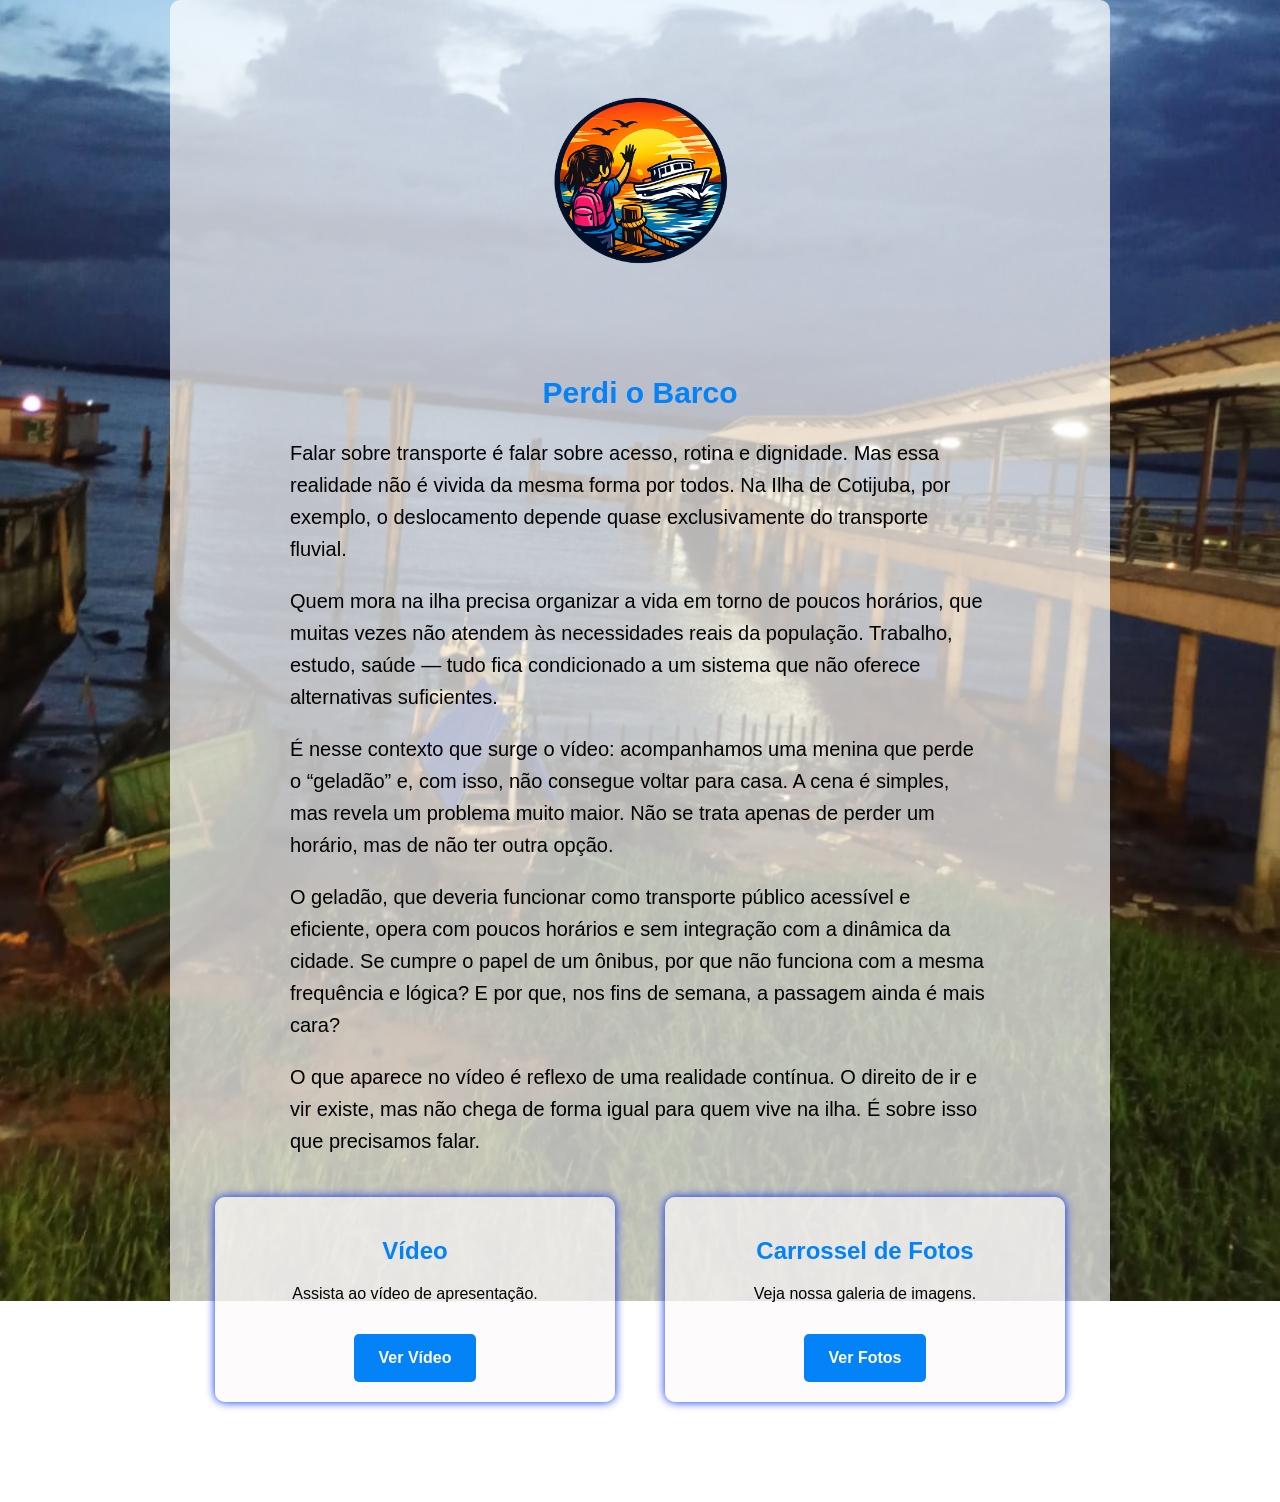
<file: Index.html>
<!DOCTYPE html>
<html lang="pt-BR">

<head>
    <meta charset="UTF-8">
    <title>Peredi o barco</title>
    <link rel="stylesheet" href="style.css">
</head>

<body>
    <div class="container">

        <!-- Logo -->
        <header class="logo">
            <img src="/midia/logo.png" alt="Logo da Página">
        </header>

        <!-- Texto de apresentação -->
        <section class="apresentacao">
            <h1>Perdi o Barco</h1>
            <p>
                Falar sobre transporte é falar sobre acesso, rotina e dignidade. Mas essa realidade não é vivida da
                mesma forma por todos. Na Ilha de Cotijuba, por exemplo, o deslocamento depende quase exclusivamente do
                transporte fluvial.
            </p>
            <p>
                Quem mora na ilha precisa organizar a vida em torno de poucos horários, que muitas vezes não atendem às
                necessidades reais da população. Trabalho, estudo, saúde — tudo fica condicionado a um sistema que não
                oferece alternativas suficientes.
            </p>
            <p>
                É nesse contexto que surge o vídeo: acompanhamos uma menina que perde o “geladão” e, com isso, não
                consegue voltar para casa. A cena é simples, mas revela um problema muito maior. Não se trata apenas de
                perder um horário, mas de não ter outra opção.
            </p>
            <p>
                O geladão, que deveria funcionar como transporte público acessível e eficiente, opera com poucos
                horários e sem integração com a dinâmica da cidade. Se cumpre o papel de um ônibus, por que não funciona
                com a mesma frequência e lógica? E por que, nos fins de semana, a passagem ainda é mais cara?
            </p>
            <p>
                O que aparece no vídeo é reflexo de uma realidade contínua. O direito de ir e vir existe, mas não chega
                de forma igual para quem vive na ilha. É sobre isso que precisamos falar.
            </p>
        </section>

        <!-- Cards -->
        <section class="cards">
            <div class="card">
                <h2>Vídeo</h2>
                <p>Assista ao vídeo de apresentação.</p>
                <a href="/midia/Video _Perdi-O-Barco.mp4" class="btn">Ver Vídeo</a>
            </div>

            <div class="card">
                <h2>Carrossel de Fotos</h2>
                <p>Veja nossa galeria de imagens.</p>
                <a href="/carrossel.html" class="btn">Ver Fotos</a>
            </div>
        </section>

    </div>
</body>

</html>
</file>
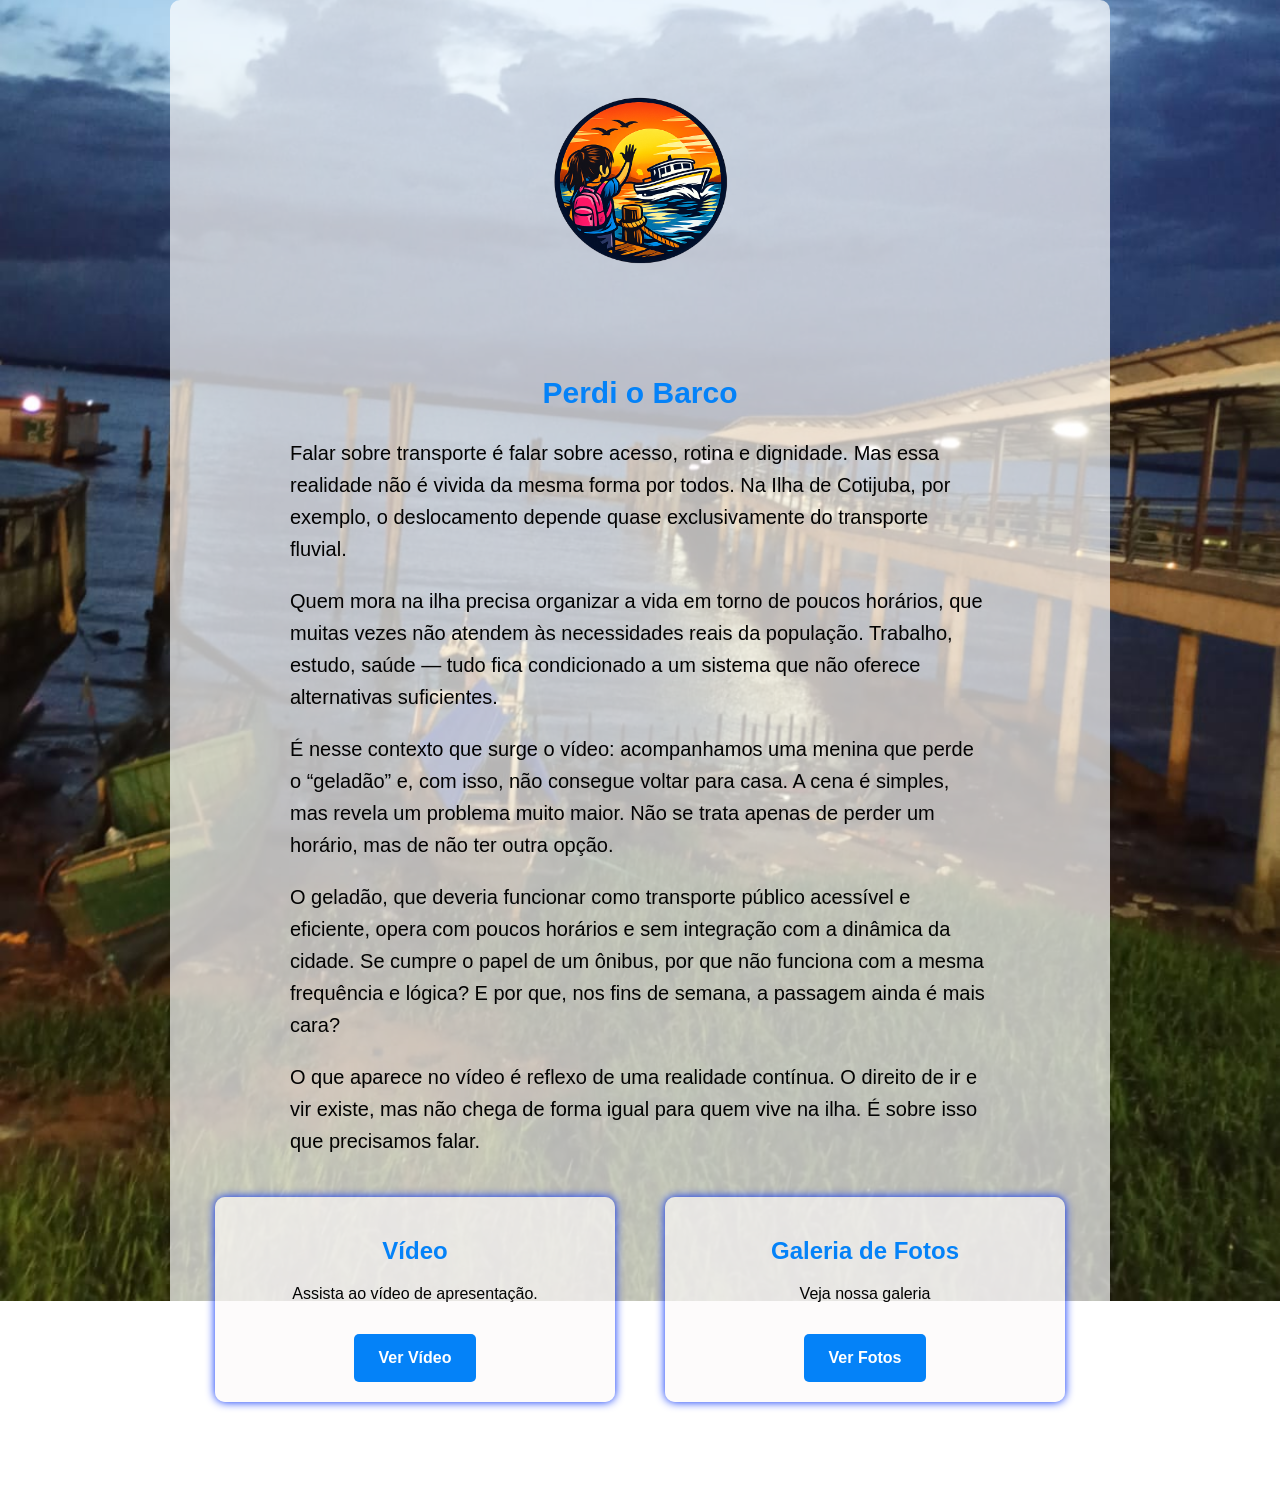
<file: index.html>
<!DOCTYPE html>
<html lang="pt-BR">

<head>
    <meta charset="UTF-8">
    <title>Perdi o Barco</title>
    <link rel="stylesheet" href="style.css">
</head>

<body>
    <div class="container">

        <!-- Logo -->
        <header class="logo">
            <img src="./midia/logo.png" alt="Logo">
        </header>

        <!-- Texto de apresentação -->
        <section class="apresentacao">
            <h1>Perdi o Barco</h1>
            <p>
                Falar sobre transporte é falar sobre acesso, rotina e dignidade. Mas essa realidade não é vivida da
                mesma forma por todos. Na Ilha de Cotijuba, por exemplo, o deslocamento depende quase exclusivamente do
                transporte fluvial.
            </p>
            <p>
                Quem mora na ilha precisa organizar a vida em torno de poucos horários, que muitas vezes não atendem às
                necessidades reais da população. Trabalho, estudo, saúde — tudo fica condicionado a um sistema que não
                oferece alternativas suficientes.
            </p>
            <p>
                É nesse contexto que surge o vídeo: acompanhamos uma menina que perde o “geladão” e, com isso, não
                consegue voltar para casa. A cena é simples, mas revela um problema muito maior. Não se trata apenas de
                perder um horário, mas de não ter outra opção.
            </p>
            <p>
                O geladão, que deveria funcionar como transporte público acessível e eficiente, opera com poucos
                horários e sem integração com a dinâmica da cidade. Se cumpre o papel de um ônibus, por que não funciona
                com a mesma frequência e lógica? E por que, nos fins de semana, a passagem ainda é mais cara?
            </p>
            <p>
                O que aparece no vídeo é reflexo de uma realidade contínua. O direito de ir e vir existe, mas não chega
                de forma igual para quem vive na ilha. É sobre isso que precisamos falar.
            </p>
        </section>

        <!-- Cards -->
        <section class="cards">
            <div class="card">
                <h2>Vídeo</h2>
                <p>Assista ao vídeo de apresentação.</p>
                <a href="https://drive.google.com/file/d/1qzZy9hWYAhcKt7uwVeEo2FmmXc7I9UVm/view?usp=sharing" class="btn" target="_blank">
                    Ver Vídeo
                </a>
            </div>


            <div class="card">
                <h2>Galeria de Fotos</h2>
                <p>Veja nossa galeria </p>
                <a href="./carrossel.html" class="btn">Ver Fotos</a>
            </div>
        </section>

    </div>
</body>

</html>
</file>
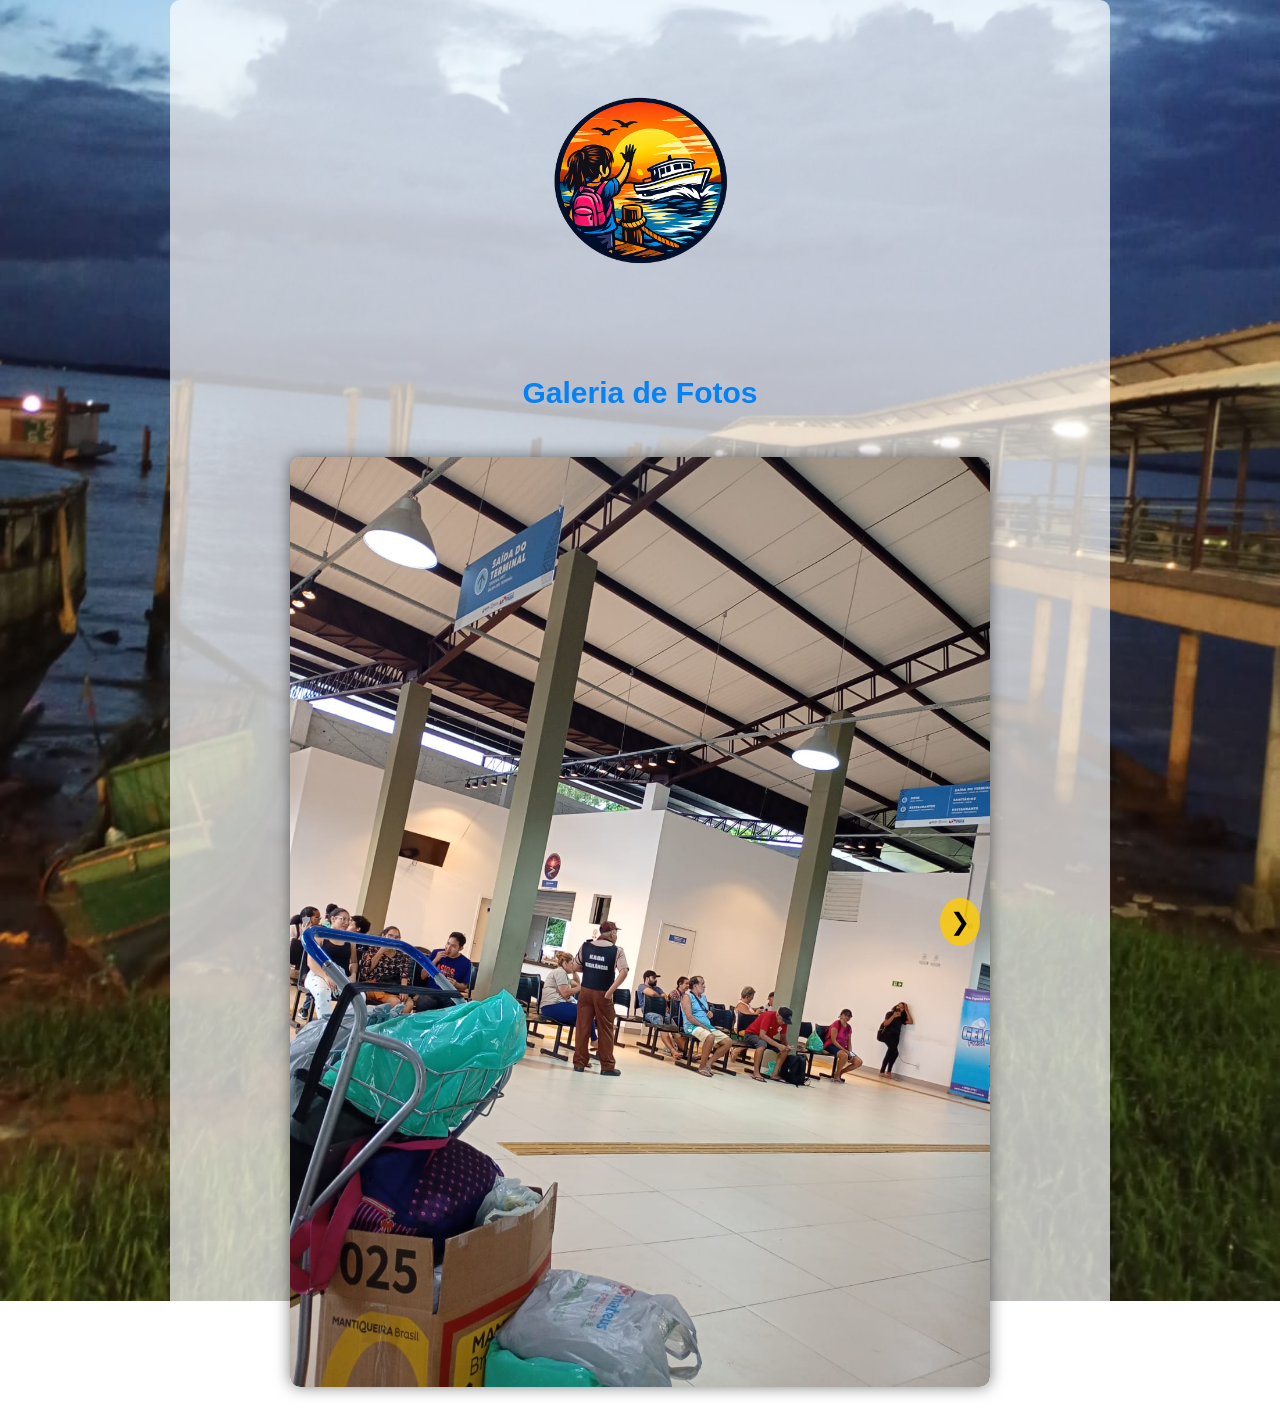
<file: carrossel.html>
<!DOCTYPE html>
<html lang="pt-BR">

<head>
    <meta charset="UTF-8">
    <title>Carrossel de Fotos</title>
    <link rel="stylesheet" href="style.css">
</head>

<body>
    <div class="container">
        <header class="logo">
            <img src="./midia/logo.png" alt="Logo">
        </header>

        <section class="apresentacao">
            <h1>Galeria de Fotos</h1>
        </section>

        <!-- Carrossel -->
        <section class="carrossel-container">
            <div class="carrossel">
                <button class="prev">&#10094;</button>
                <div class="slides">
                    <img src="./midia/foto1.jpg" alt="Foto 1">
                    <img src="./midia/foto2.jpeg" alt="Foto 2">
                    <img src="./midia/foto3.jpeg" alt="Foto 3">
                    <img src="./midia/foto4.jpeg" alt="Foto 4">
                </div>
                <button class="next">&#10095;</button>
            </div>
        </section>
    </div>

    <!-- Script no final do body -->
    <script src="script.js"></script>
</body>

</html>
</file>
<file: style.css>
body {
    font-family: Arial, sans-serif;
    background-image: url("./midia/fundo.jpeg"); /* Caminho relativo */
    background-size: cover;
    background-position: center;
    background-repeat: no-repeat;
    background-attachment: fixed;
    color: #020202;
    margin: 0;
    padding: 0;
}

.container {
    max-width: 900px;
    margin: 0 auto;
    padding: 40px 20px;
    background-color: rgba(255, 255, 255, 0.7);
    border-radius: 10px;
}

.logo {
    text-align: center;
    margin-bottom: 10px;
}

.logo img {
    max-width: 300px;
    height: auto;
}

.apresentacao {
    max-width: 700px;
    margin: 0 auto 40px;
    text-align: left;
    line-height: 1.6;
    font-size: 20px;
}

.apresentacao h1 {
    text-align: center;
    color: #0482f8;
    margin-bottom: 20px;
}

.cards {
    display: flex;
    justify-content: space-around;
    margin-bottom: 40px;
    flex-wrap: wrap;
}

.card {
    background: #fdfafaab;
    padding: 20px;
    border-radius: 10px;
    width: 40%;
    text-align: center;
    box-shadow: 0 0 10px rgb(0, 45, 248);
    margin-bottom: 20px;
}

.card h2 {
    color: #0482f8;
}

.btn {
    display: inline-block;
    margin-top: 15px;
    padding: 15px 25px;
    background-color: #0482f8;
    color: #ffffff;
    text-decoration: none;
    border-radius: 5px;
    font-weight: bold;
}

.btn:hover {
    background-color: #283e9e;
}

.carrossel-container {
    margin-top: 40px;
    text-align: center;
}

.carrossel {
    position: relative;
    max-width: 700px;
    margin: 0 auto;
    overflow: hidden;
    border-radius: 10px;
    box-shadow: 0 0 15px rgba(0, 0, 0, 0.5);
}

.slides {
    display: flex;
    transition: transform 0.5s ease-in-out;
}

.slides img {
    width: 100%;
    flex-shrink: 0;
    border-radius: 10px;
}

.prev,
.next {
    position: absolute;
    top: 50%;
    transform: translateY(-50%);
    background-color: rgba(255, 204, 0, 0.8);
    border: none;
    padding: 10px;
    cursor: pointer;
    font-size: 24px;
    border-radius: 50%;
}

.prev { left: 10px; }
.next { right: 10px; }

.prev:hover,
.next:hover {
    background-color: #ffaa00;
}
</file>
